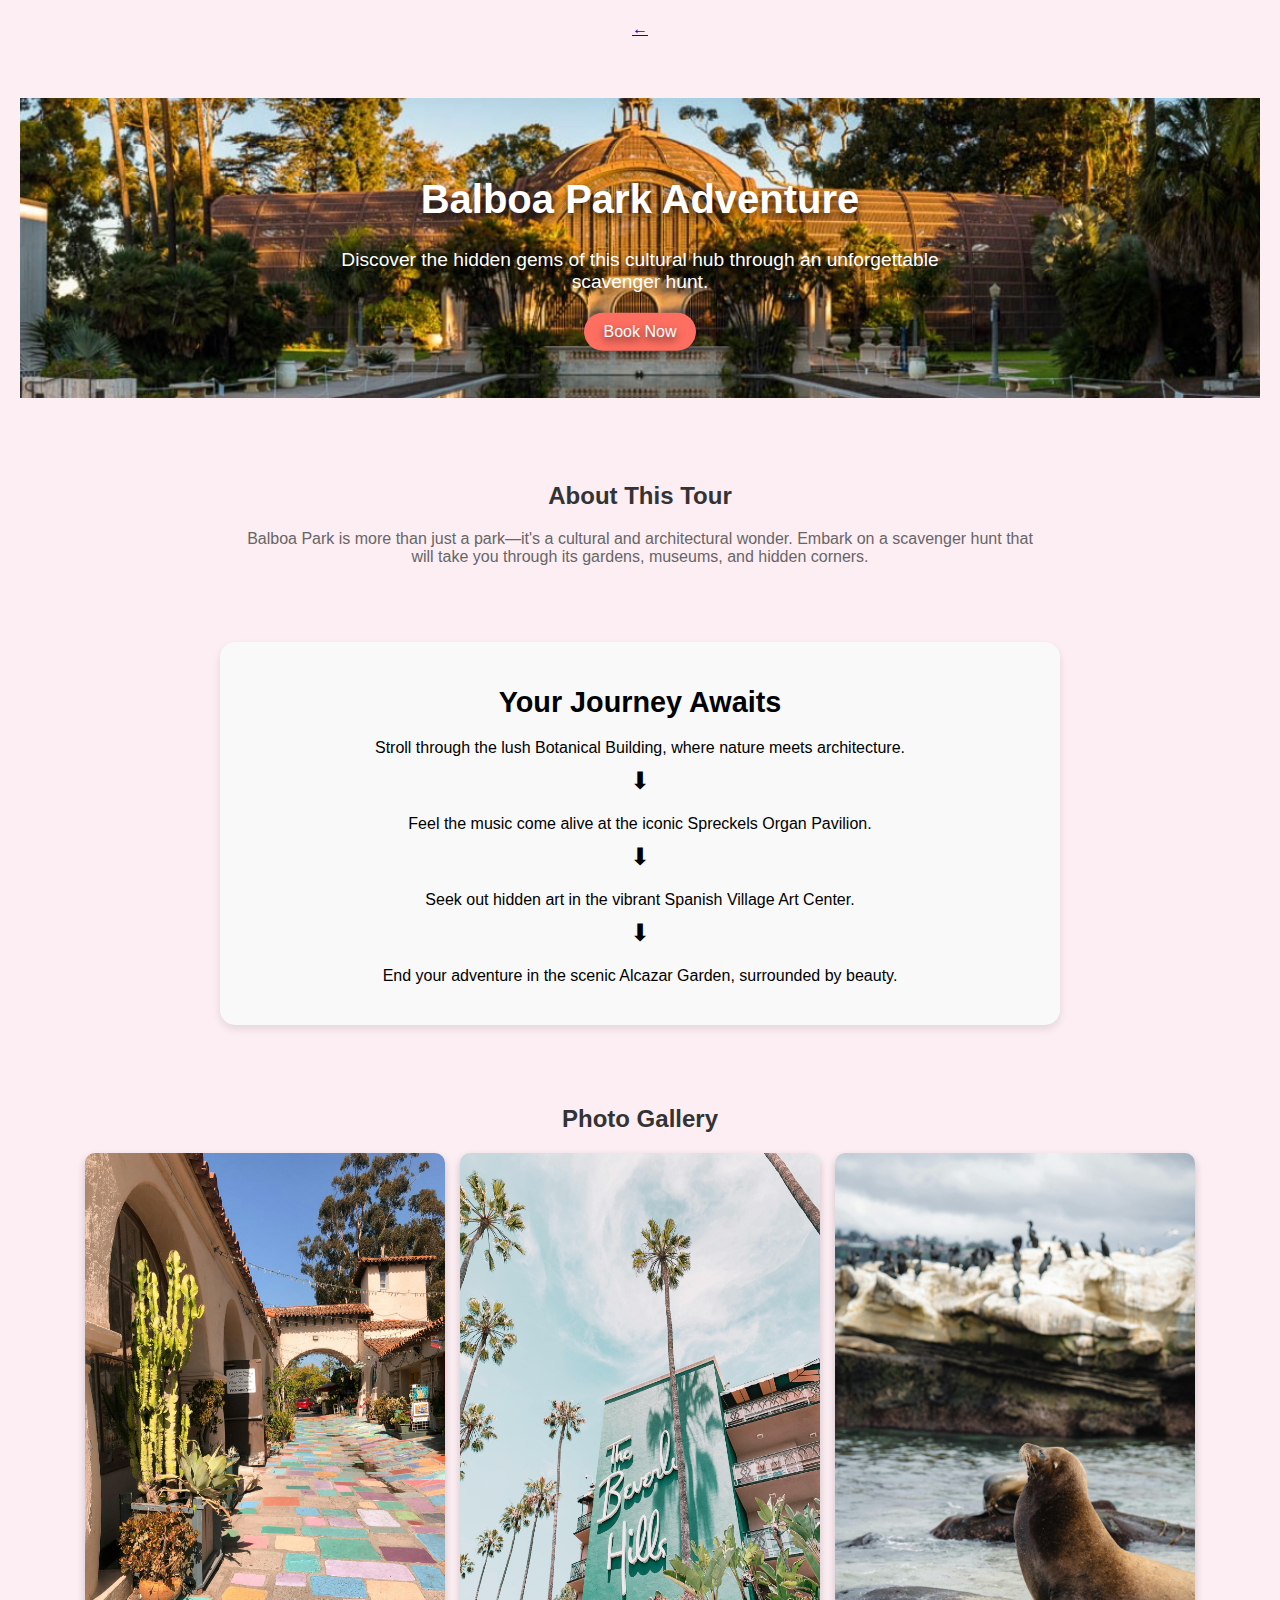
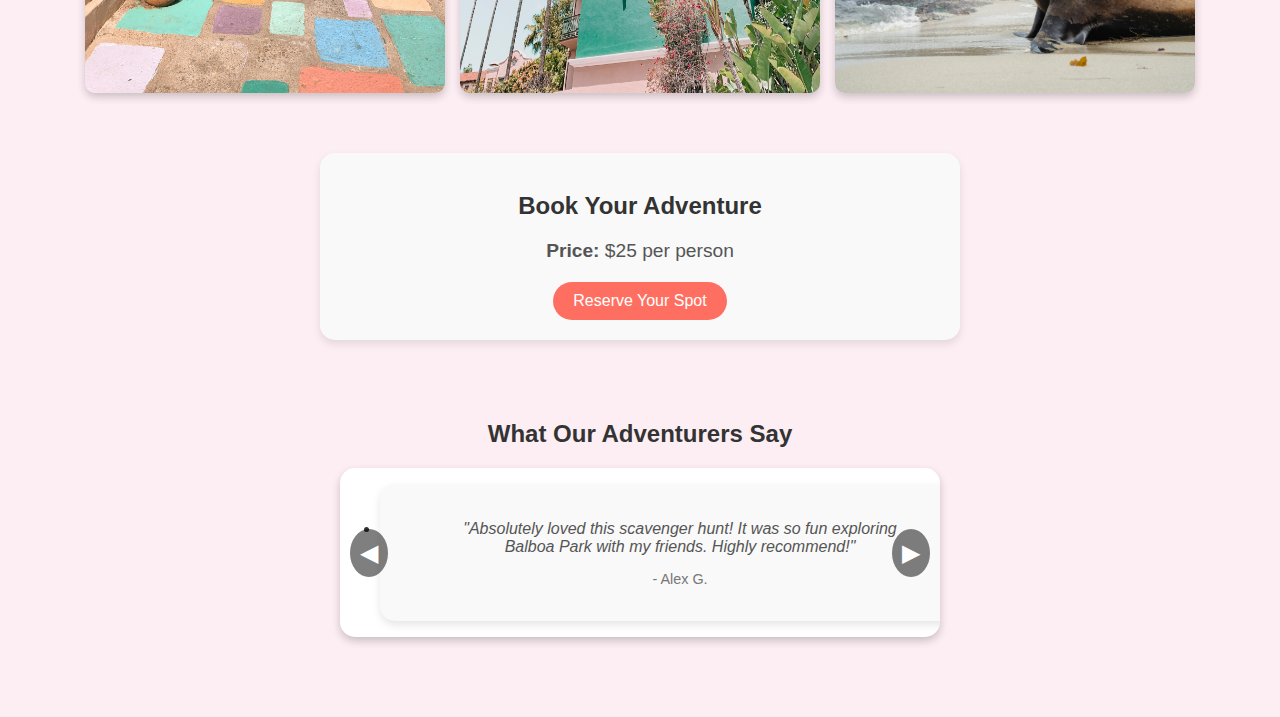
<file: balboa-park.html>
<!DOCTYPE html>
<html lang="en">
<head>
    <meta charset="UTF-8">
    <meta name="viewport" content="width=device-width, initial-scale=1.0">
    <title>Balboa Park Scavenger Hunt</title>
    <link rel="stylesheet" href="balboa-park.css">
</head>
<body>

    <!-- Home Button -->
    <div class="home-button-container">
        <a href="index.html" class="home-button">←</a>
    </div>

    <!-- Hero Section -->
    <header class="hero">
        <img src="BH4.jpg" alt="Balboa Park" class="hero-image">
        <div class="hero-text">
            <h1>Balboa Park Adventure</h1>
            <p>Discover the hidden gems of this cultural hub through an unforgettable scavenger hunt.</p>
            <a href="checkout.html" class="btn-primary">Book Now</a>
        </div>
    </header>

    <main>
        <!-- About This Tour -->
        <section class="description">
            <h2>About This Tour</h2>
            <p>
                Balboa Park is more than just a park—it's a cultural and architectural wonder. Embark on a scavenger hunt that will take you through its gardens, museums, and hidden corners.
            </p>
        </section>

        <section class="journey-map">
            <h2>Your Journey Awaits</h2>
            <div class="journey-step">
                <p></strong> Stroll through the lush Botanical Building, where nature meets architecture.</p>
                <span class="arrow">⬇</span>
            </div>
            <div class="journey-step">
                <p></strong> Feel the music come alive at the iconic Spreckels Organ Pavilion.</p>
                <span class="arrow">⬇</span>
            </div>
            <div class="journey-step">
                <p></strong> Seek out hidden art in the vibrant Spanish Village Art Center.</p>
                <span class="arrow">⬇</span>
            </div>
            <div class="journey-step">
                <p></strong> End your adventure in the scenic Alcazar Garden, surrounded by beauty.</p>
            </div>
        </section>
        
        
        

        <!-- Photo Gallery -->
        <section class="gallery">
            <h2>Photo Gallery</h2>
            <div class="gallery-grid">
                <img src="scav1.jpg" alt="Botanical Garden">
                <img src="scav3.jpg" alt="Spreckels Organ Pavilion">
                <img src="scav5.jpg" alt="Spanish Village Art Center">
            </div>
        </section>

        <!-- Booking Section -->
        <section class="pricing">
            <h2>Book Your Adventure</h2>
            <p><strong>Price:</strong> $25 per person</p>
            <a href="checkout.html" class="btn-primary">Reserve Your Spot</a>
        </section>

        <!-- Reviews Section -->
        <section class="reviews">
            <h2>What Our Adventurers Say</h2>
            <div class="reviews-carousel">
                <button class="review-button left">&#9664;</button>
                <div class="review-track-container">
                    <ul class="review-track">
                        <li class="review-slide">
                            <blockquote>
                                "Absolutely loved this scavenger hunt! It was so fun exploring Balboa Park with my friends. Highly recommend!"
                            </blockquote>
                            <p>- Alex G.</p>
                        </li>
                        <li class="review-slide">
                            <blockquote>
                                "The clues were challenging but fun, and I discovered parts of the park I never knew existed!"
                            </blockquote>
                            <p>- Taylor R.</p>
                        </li>
                        <li class="review-slide">
                            <blockquote>
                                "A perfect blend of adventure and history. My kids had a blast, and so did I!"
                            </blockquote>
                            <p>- Jamie L.</p>
                        </li>
                    </ul>
                </div>
                <button class="review-button right">&#9654;</button>
            </div>
        </section>
    </main>

</body>
</html>
</file>
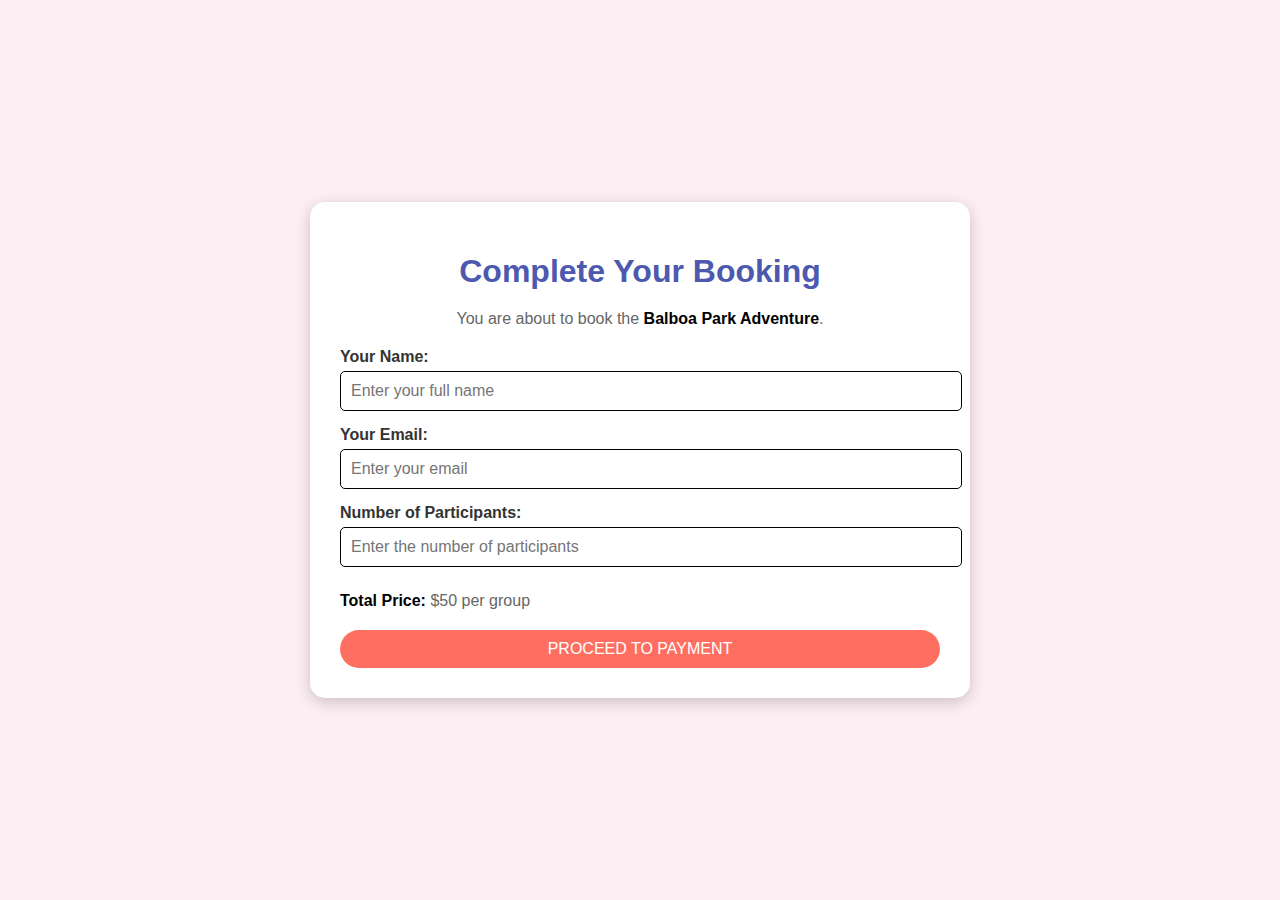
<file: checkout.html>
<!DOCTYPE html>
<html lang="en">
<head>
    <meta charset="UTF-8">
    <meta name="viewport" content="width=device-width, initial-scale=1.0">
    <title>Checkout - Balboa Park Adventure</title>
    <link rel="stylesheet" href="style.css">
</head>
<body style="background-color: #FDEEF4;"> <!-- Light pink background -->
    <div class="checkout-container">
        <h1>Complete Your Booking</h1>
        <p>You are about to book the <strong>Balboa Park Adventure</strong>.</p>
        
        <form action="balboa-hunt.html" method="GET">
            <!-- Name Input -->
            <label for="name">Your Name:</label>
            <input type="text" id="name" name="name" placeholder="Enter your full name" required>
            
            <!-- Email Input -->
            <label for="email">Your Email:</label>
            <input type="email" id="email" name="email" placeholder="Enter your email" required>
            
            <!-- Participants Input -->
            <label for="participants">Number of Participants:</label>
            <input type="number" id="participants" name="participants" placeholder="Enter the number of participants" required>
            
            <!-- Total Price -->
            <p><strong>Total Price:</strong> $50 per group</p>
            
            <!-- Submit Button -->
            <button type="submit" class="btn-primary">Proceed to Payment</button>
        </form>
    </div>
</body>
</html>
</file>
<file: balboa-park.css>
/* General Styles */
body {
    font-family: 'Montserrat', sans-serif;
    background-color: #FDEEF4;
    color: #333;
    margin: 0;
    padding: 20px;
    text-align: center;
}

/* Hero Section */
.hero {
    position: relative;
    text-align: center;
    color: white;
    margin-top: 60px;
}

.hero img {
    width: 100%;
    height: 300px;
    object-fit: cover;
}

.hero-text {
    position: absolute;
    top: 50%;
    left: 50%;
    transform: translate(-50%, -50%);
    text-shadow: 0 4px 8px rgba(0, 0, 0, 0.7);
}

.hero-text h1 {
    font-size: 2.5rem;
    color: white;
}

.hero-text p {
    font-size: 1.2rem;
    color: white;
    margin-bottom: 20px;
}

.hero-text .btn-primary {
    display: inline-block;
    padding: 10px 20px;
    background-color: #FF6F61;
    color: white;
    border-radius: 25px;
    text-decoration: none;
    font-size: 1rem;
    box-shadow: 0 4px 8px rgba(0, 0, 0, 0.2);
}

.hero-text .btn-primary:hover {
    background-color: #FF3B3B; /* Darker coral */
}

/* Description Section */
.description {
    text-align: center;
    margin: 40px auto;
    max-width: 800px;
    padding: 20px;
}

.description p {
    color: #666;
}

/* Itinerary Section */
.itinerary {
    max-width: 800px;
    margin: 40px auto;
    padding: 20px;
}

.itinerary ul {
    list-style-type: none;
    padding: 0;
}

.itinerary li {
    margin-bottom: 10px;
    font-size: 1rem;
    color: #555;
}

/* Gallery Section */
.gallery {
    text-align: center;
    margin: 40px auto;
    padding: 20px;
}

.gallery-grid {
    display: flex;
    gap: 15px;
    justify-content: center;
    flex-wrap: wrap;
}

.gallery-grid img {
    width: 30%;
    height: auto;
    border-radius: 10px;
    box-shadow: 0 4px 8px rgba(0, 0, 0, 0.2);
}

/* Booking Section */
.pricing {
    text-align: center;
    margin: 40px auto;
    padding: 20px;
    background-color: #f9f9f9;
    border-radius: 15px;
    max-width: 600px;
    box-shadow: 0 4px 8px rgba(0, 0, 0, 0.1);
}

.pricing p {
    font-size: 1.2rem;
    color: #555;
    margin-bottom: 20px;
}

.pricing .btn-primary {
    display: inline-block;
    padding: 10px 20px;
    background-color: #FF6F61;
    color: white;
    border-radius: 25px;
    text-decoration: none;
    font-size: 1rem;
}

/* Journey Map Section */
.journey-map {
    text-align: center;
    margin: 40px auto;
    padding: 20px;
    background-color: #f9f9f9;
    border-radius: 15px;
    max-width: 800px;
    box-shadow: 0 4px 8px rgba(0, 0, 0, 0.1);
}

.journey-map h2 {
    font-size: 1.8rem;
    color: #000 !important; /* Force black text */
    margin-bottom: 20px;
}

.journey-step {
    display: flex;
    flex-direction: column; /* Stack text and arrow vertically */
    align-items: center;
    gap: 10px;
    margin-bottom: 20px;
}

.journey-step p {
    font-size: 1rem;
    color: #000 !important; /* Force black text */
    margin: 0;
}

.arrow {
    font-size: 1.5rem;
    color: #000 !important; /* Ensure arrow is black */
}

.reviews {
    text-align: center;
    margin: 40px auto;
    padding: 20px;
}

.reviews-carousel {
    position: relative;
    max-width: 600px;
    margin: 0 auto;
    overflow: hidden;
    background-color: #fff;
    border-radius: 15px;
    box-shadow: 0 4px 8px rgba(0, 0, 0, 0.2);
}

.review-track {
    display: flex;
    transition: transform 0.5s ease-in-out;
}

.review-slide {
    min-width: 100%;
    padding: 20px;
    background-color: #f9f9f9;
    border-radius: 15px;
    box-shadow: 0 4px 8px rgba(0, 0, 0, 0.1);
}

.review-slide blockquote {
    font-size: 1rem;
    font-style: italic;
    color: #555;
    margin-bottom: 10px;
}

.review-slide p {
    font-size: 0.9rem;
    color: #777;
}

.review-button {
    position: absolute;
    top: 50%;
    transform: translateY(-50%);
    background-color: rgba(0, 0, 0, 0.5);
    border: none;
    color: white;
    font-size: 1.5rem;
    cursor: pointer;
    padding: 10px;
    border-radius: 50%;
}

.review-button.left {
    left: 10px;
}

.review-button.right {
    right: 10px;
}

.review-button:hover {
    background-color: rgba(0, 0, 0, 0.7);
}
</file>
<file: style.css>
/* General Styles*/

body {
    font-family: 'Montserrat', sans-serif;
    background-color: #FDEEF4; /* Light pink */
    color: #333;
    margin: 0;
    padding: 20px;
    text-align: center;
}

h1, h2 {
    color: #4c59af;
    margin-bottom: 10px;
}

h1 {
    font-size: 3rem;
}

h2 {
    font-size: 1.8rem;
}

p {
    font-size: 1.2rem;
    margin-top: 10px;
    color: #666;
}


/* Checkout */

/* Checkout Container */
/* Checkout Container Centering */
body {
    display: flex;
    justify-content: center;
    align-items: center;
    height: 100vh; /* Full height of the viewport */
    margin: 0; /* Reset default margin */
    padding: 0; /* Reset default padding */
    background-color: #FDEEF4; /* Light pink background */
}

.checkout-container {
    margin: 0 auto; /* Center horizontally */
}

.checkout-container {
    background-color: #FFFFFF; /* White box */
    padding: 30px;
    max-width: 600px;
    width: 90%;
    border-radius: 15px;
    box-shadow: 0 4px 15px rgba(0, 0, 0, 0.2); /* Subtle shadow */
    text-align: center;
}

.checkout-container h1 {
    font-size: 2rem;
    margin-bottom: 20px;
}

.checkout-container p {
    font-size: 1rem;
    margin-bottom: 20px;
}

/* Form Styling */
.checkout-container form {
    text-align: left;
    margin-top: 20px;
}

.checkout-container form label {
    font-size: 1rem;
    font-weight: bold;
    margin-bottom: 5px;
    display: block;
}

.checkout-container form input {
    width: 100%;
    padding: 10px;
    margin-bottom: 15px;
    font-size: 1rem;
    border: 1px solid #000; /* Black outline */
    border-radius: 5px; /* Rounded corners */
    background-color: #fff; /* White background */
    color: #000; /* Black text */
    box-shadow: none; /* Remove inset shadow */
}

.checkout-container form input:focus {
    outline: 2px solid #FF6F61; /* Coral outline when focused */
}

/* Button Styling */
.checkout-container .btn-primary {
    width: 100%;
    padding: 10px;
    background-color: #FF6F61; /* Coral button color */
    color: white; /* White text */
    border: none;
    border-radius: 25px;
    font-size: 1rem;
    cursor: pointer;
    transition: background-color 0.3s ease;
    text-transform: uppercase;
}

.checkout-container .btn-primary:hover {
    background-color: #FF3B3B; /* Darker coral on hover */
}

/* Strong Text */
.checkout-container p strong {
    color: #000; /* Ensure the tour name stays black */
}


/* Hamburger Menu */
.hamburger-menu {
    position: absolute;
    top: 20px;
    left: 20px;
    width: 30px;
    cursor: pointer;
    z-index: 100; /* Ensures it's always on top */
}

.hamburger-menu .bar {
    width: 30px;
    height: 4px;
    background-color: #333;
    margin: 5px 0;
    border-radius: 5px;
    transition: all 0.3s ease;
}

/* Dropdown Menu */
.dropdown-menu {
    position: absolute;
    top: 60px;
    left: 20px;
    background-color: #fff;
    width: 200px;
    border-radius: 10px;
    box-shadow: 0 4px 10px rgba(0, 0, 0, 0.1);
    display: none; /* Hidden by default */
}

.dropdown-menu ul {
    list-style: none;
    margin: 0;
    padding: 0;
}

.dropdown-menu ul li {
    border-bottom: 1px solid #ddd;
}

.dropdown-menu ul li:last-child {
    border-bottom: none;
}

.dropdown-menu ul li a {
    display: block;
    padding: 15px;
    color: #333;
    text-decoration: none;
    font-size: 1rem;
    transition: background-color 0.3s ease;
}

.dropdown-menu ul li a:hover {
    background-color: #f4f4f4;
}

/* Dropdown Menu Active */
.dropdown-menu.show {
    display: block;
}
</file>
